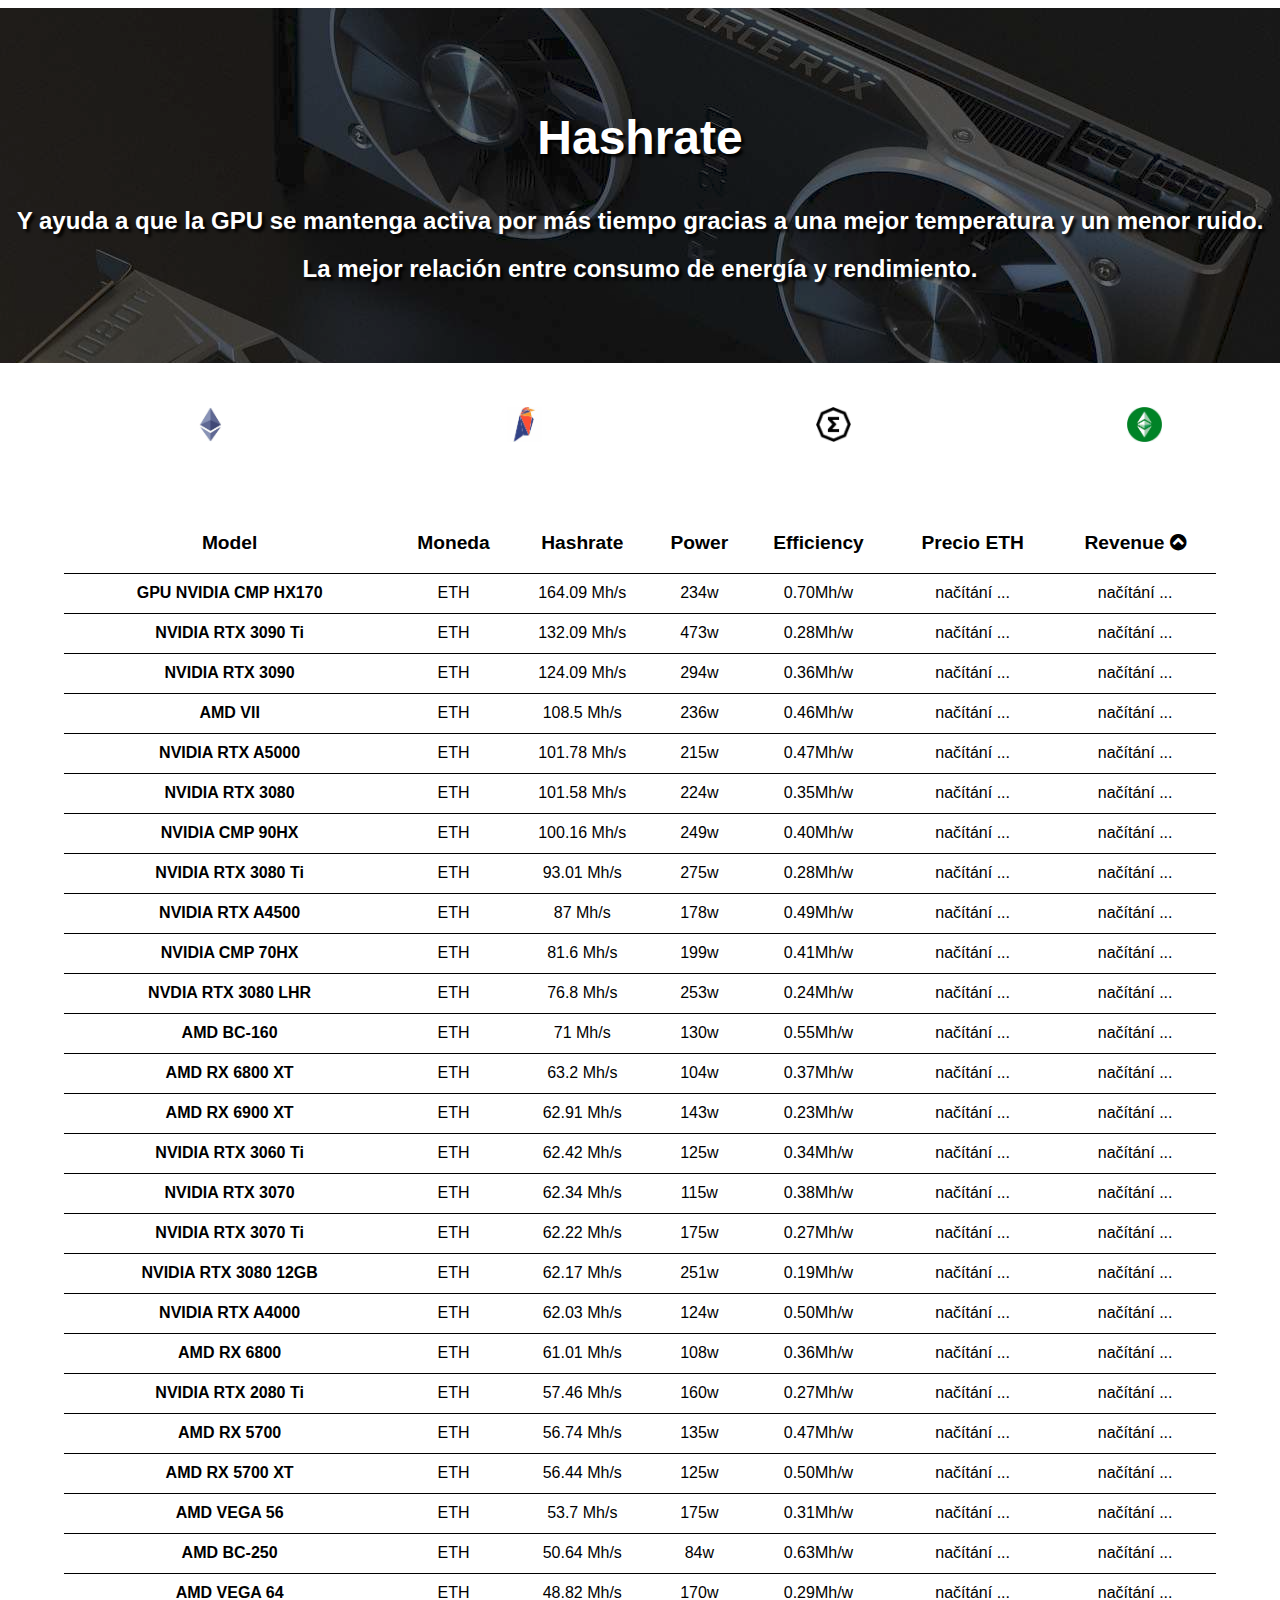
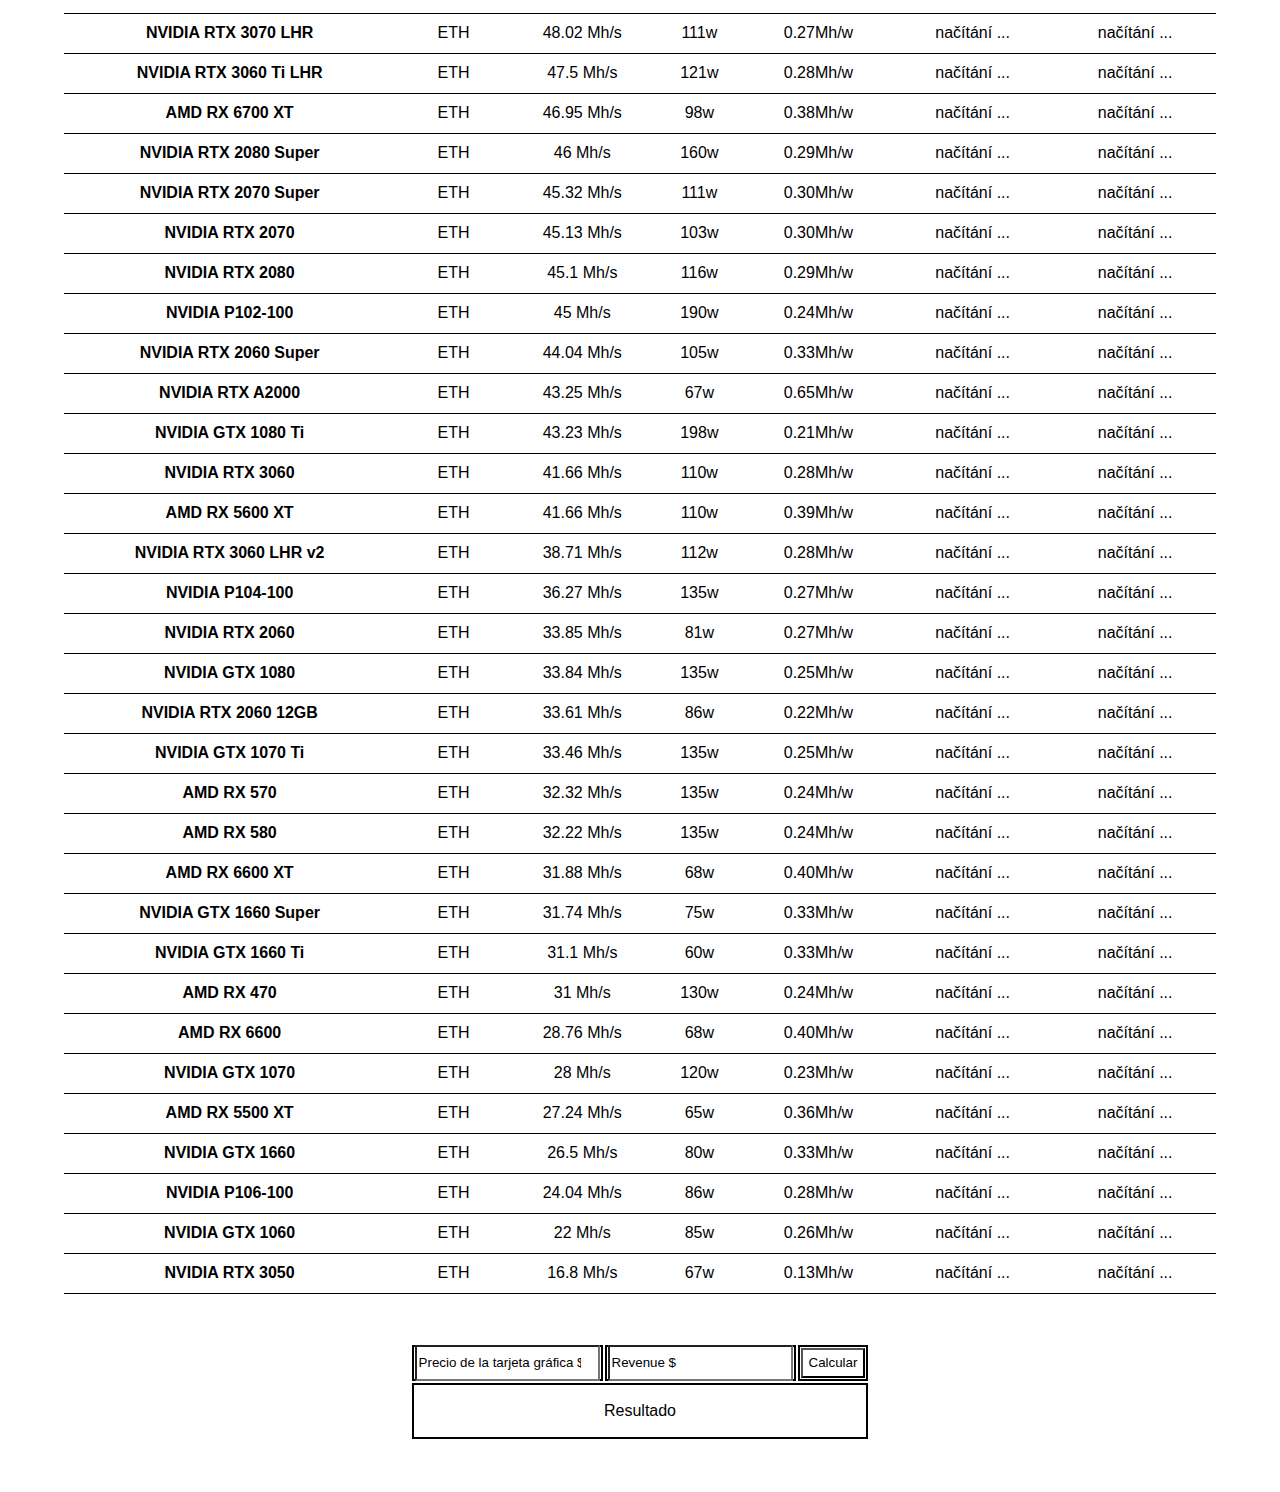
<file: index.html>
<!DOCTYPE html>
<html lang="en">

<head>
  <meta charset="UTF-8">
  <meta http-equiv="X-UA-Compatible" content="IE=edge">
  <meta name="viewport" content="width=device-width, initial-scale=1.0">
  <title>Hashrate</title>
  <link rel="icon" href="./img/favicon.png">
  <link rel="stylesheet" href="https://cdnjs.cloudflare.com/ajax/libs/font-awesome/4.7.0/css/font-awesome.min.css">
  <link rel="stylesheet" href="./css/main.css">
</head>

<body>
  <div id="divtabla">
  </div>
  <script src="./js/inicioIndex.js"></script>
  <script src="./js/data.js"></script>
  <script src="./js/main.js"></script>
</body>

</html>
</file>
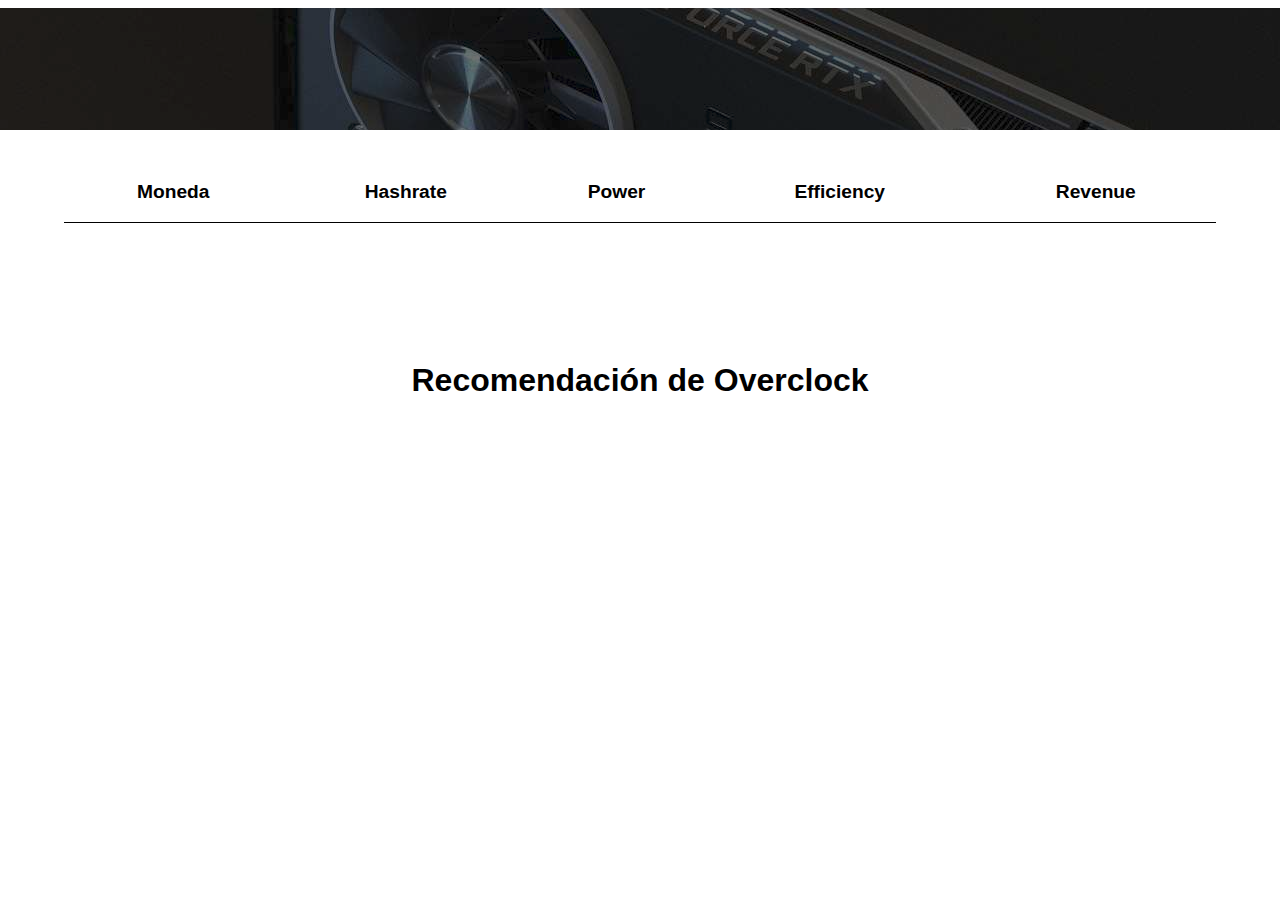
<file: tarjeta.html>
<!DOCTYPE html>
<html lang="en">

<head>
  <meta charset="UTF-8">
  <meta http-equiv="X-UA-Compatible" content="IE=edge">
  <meta name="viewport" content="width=device-width, initial-scale=1.0">
  <title>Document</title>
  <link rel="stylesheet" href="./css/main.css">
</head>

<body>
  <div id="divtabla">
  </div>
  <script src="./js/inicio.js"></script>
  <script src="./js/data.js"></script>
  <script src="./js/tarjeta.js"></script>
</body>

</html>
</file>
<file: css/main.css>
html {
    scroll-behavior: smooth;
    min-width: 100vh;
}

body {
    background-size: cover;
    font-family: 'Gill Sans', 'Gill Sans MT', Calibri, 'Trebuchet MS', sans-serif;
    margin-left: 0px;
    margin-right: 0px;
    min-width: 100vh;
}

.column .tooltiptext {
    visibility: hidden;
    width: 120px;
    background-color: rgb(0, 0, 0);
    color: #fff;
    text-align: center;
    border-radius: 6px;
    padding: 5px 0;
    position: absolute;
    z-index: 1;
    bottom: 90%;
    left: 50%;
    margin-left: -60px;
    opacity: 0;
    transition: opacity 0.3s;
    border: rgb(199, 60, 0) 1px solid;
}

.column .tooltiptext::after {
    content: "";
    position: absolute;
    top: 100%;
    left: 50%;
    margin-left: -5px;
    border-width: 5px;
    border-style: solid;
    border-color: rgb(0, 0, 0) transparent transparent transparent;
}

.column:hover .tooltiptext {
    visibility: visible;
    opacity: 1;
}

#header {
    background: rgba(18, 18, 18, 0.6) url(../img/graficas.jpg);
    background-size: cover;
    background-blend-mode: darken;
    text-align: center;
    color: white;
    text-shadow: 3px 3px 3px black;
    /* margin-left: 8px; */
    padding-top: 10px;
}

#header h1 {
    font-size: 3em;
    padding: 60px;
    padding-bottom: 10px;
}

/* #header h2 {
    padding-bottom: 80px;
} */

.column {
    float: left;
    width: 25%;
    text-align: center;
    margin-bottom: 50px;
    position: relative;
}

#myTable,
tr,
th {
    border-collapse: collapse;
}

#myTable {
    margin: auto;
    width: 90%;
    text-align: center;
    background-color: white;
    color: black;
}

#myTable thead {
    height: 60px;
    font-size: 1.2em;
}

#myTable tr {
    height: 40px;
    border-bottom: .5px solid black;
}

#myTable tbody tr:hover {
    background-color: rgb(193, 193, 193);
}

#myTable thead th:hover {
    background-color: rgb(193, 193, 193);
    cursor: pointer;
}

.model a {
    text-decoration: none;
    color: black;
    font-weight: bolder;
    padding: 10px 10px;
}

.model a:hover {
    text-decoration: none;
    color: white;
    background-color: rgb(118, 118, 118);
    border-radius: 2px;
}

#calculadora {
    border: white solid 1px;
    margin: auto;
    width: 30%;
    margin-top: 30px;
    margin-bottom: 50px;
    color: black;
    height: 100px;
}

#calculadora td {
    border: black solid 2px;
}

#calculadora input,
button {
    height: 100%;
    background-color: white;
    color: black;
}

#calculadora input::placeholder {
    color: black;
}

#calculadora #resultado {
    color: black;
    text-align: center;
    height: 50px;
}

#calcular:hover {
    background-color: rgb(224, 176, 176);
}



/* #myTablep tr { display: block; float: left; }
#myTablep th, #myTablep td { display: block; } */

@media screen and (max-width: 600px) {
    .column {
        width: 50%;
    }

    #myTable {
        margin: auto;
        min-width: 97%;
        min-height: 5000px;
    }

    #myTable thead {
        min-height: 5000px;
        font-size: 1.5em;
    }

    .priority-3 {
        display: none;
    }

    #header h1 {
        font-size: 4em;
        padding: 90px;
        padding-bottom: 20px;
    }

    /* #header h2 {
        padding-bottom: 90px;
    } */
}

@media screen and (max-width: 1200px) {
    .priority-3 {
        display: none;
    }

    .column {
        width: 50%;
    }
}
</file>
